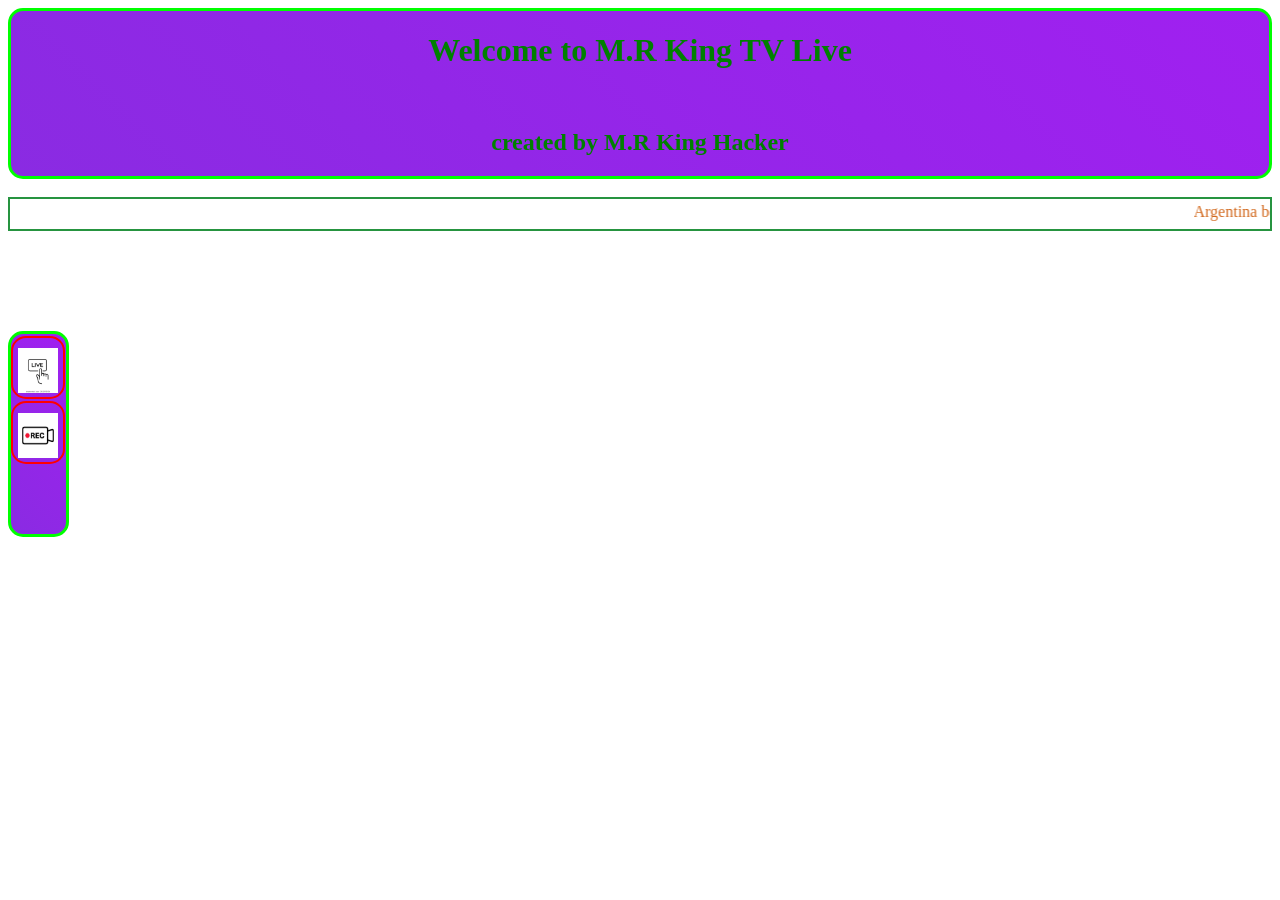
<file: index.html>
<!DOCTYPE html>
<html>
    <head>
        <meta charset="UTF-8">
        <title>M.R King tv.live</title>
        <link rel="stylesheet" href="tv.css">
    </head>
    <body>

        <div id="d1">
            <h1 id="h1">Welcome to M.R King TV Live</h1>
            <br>
            <h2 id="h2">created by M.R King Hacker</h2>
        </div>
        <br>
        <div id="d-m">
            <marquee id="m1">Argentina beat Jordan by three goals. Goals for Argentina:   ⚽ 19' Giovani Lo Celso (Argentina)      ⚽ 31' Lautaro Martínez (Penalty, Argentina)     ⚽ 80' Lionel Messi (Argentina) and     ⚽ 55' Mousa Al-Tamari (Jordan)</marquee>
        </div>
        
        <div id="d2">
            <div id="d2-1">
                <img src="going-live-streaming-broadcasting-music-260nw-2322552301.webp" alt="Go To Live" id="im2">
                <h4 id="w1"> Go To Live</h4>
            </div>

            <div id="d2-2">
                <a href="recorded.html">
                   <img src="recording-camera-icon-video-recording-rec-vector.jpg" alt="See Recorded Video" id="im1">
                </a>
                <h4 id="w2"> See recorded vedio</h4>
            </div>


        </div>

        <iframe src="https://www.youtube.com/embed/2L87MU_BRfM?si=VfSFFBoAk9YeXqf7" title="YouTube video player" frameborder="0" allow="accelerometer; autoplay; clipboard-write; encrypted-media; gyroscope; picture-in-picture; web-share" referrerpolicy="strict-origin-when-cross-origin" allowfullscreen" frameborder="20" height="400px" width="700px" id="if1"></iframe>

        
        
    </body>
</html>
</file>
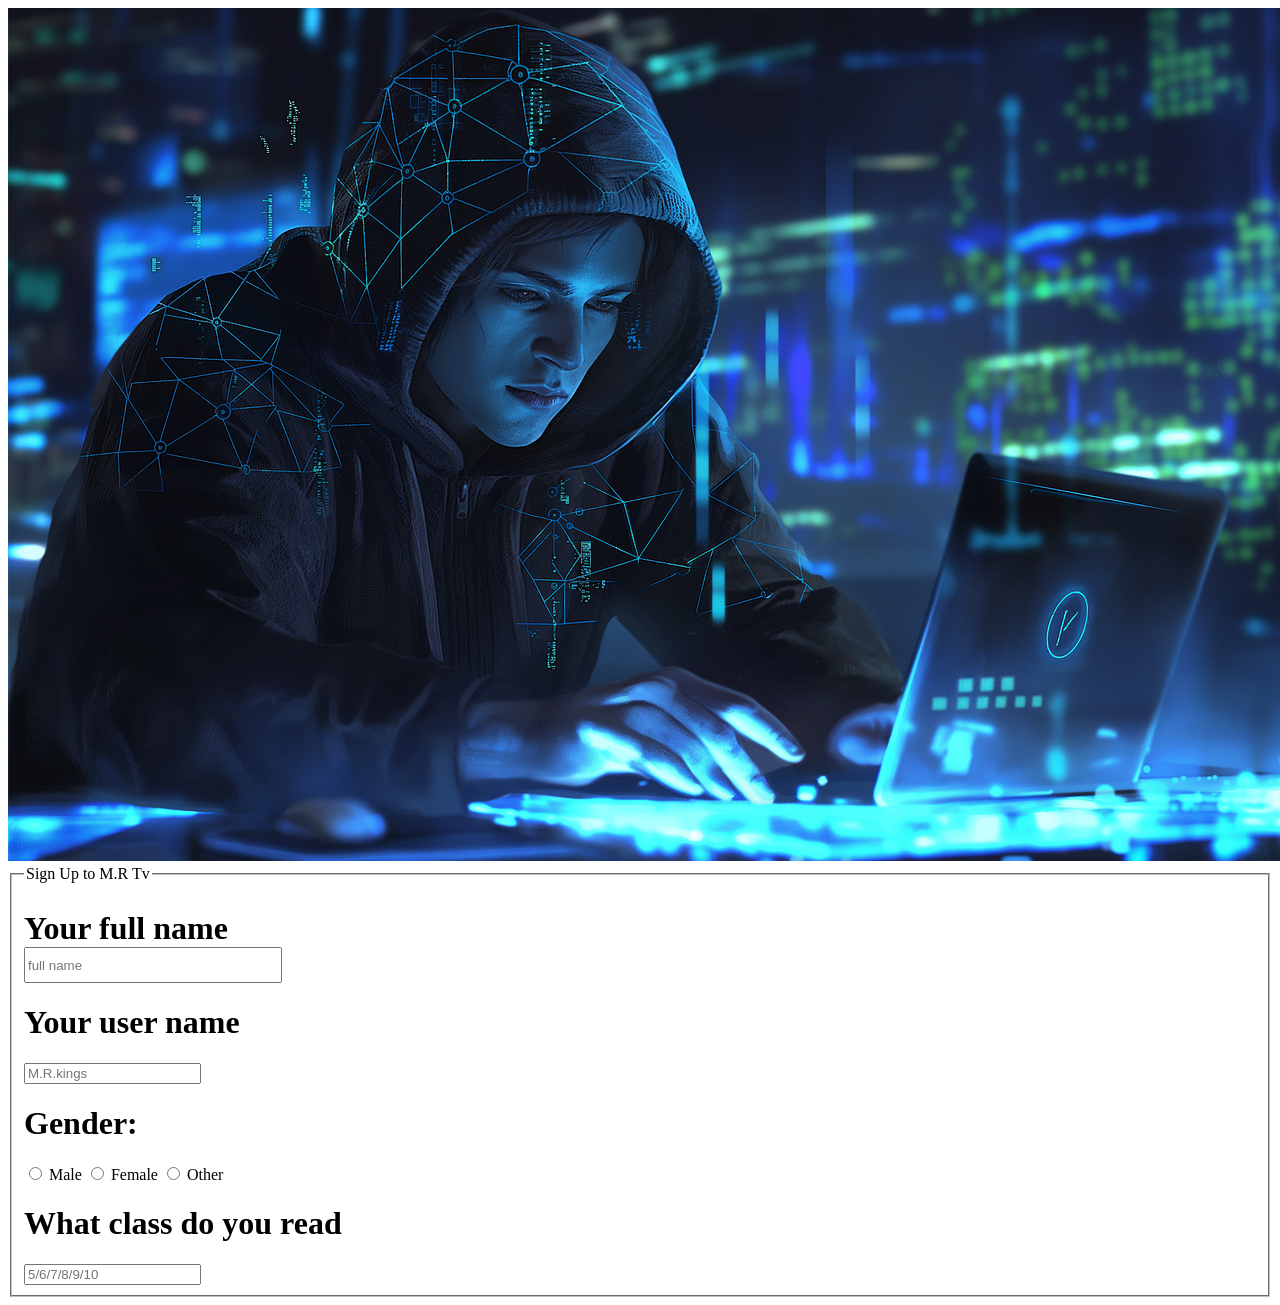
<file: signup.html>
<!DOCTYPE html>
<html>
    <head>
        <title> Sign up to M.R Tv</title>
        <link rel="stylesheet" href="signup.css">
    </head>
    <body>
        <img src="hacker-8878482_1280.png">
        <form action="#" method="post" id="signup">
            <fieldset id="field">
                <legend id="w1">Sign Up to M.R Tv</legend>
                <h1 id="w2">Your full name</h1>
                <input type="text" placeholder="full name" id="in1">
                <br>
                <h1>Your user name</h1>
                <input type="text" placeholder="M.R.kings">
                <br>
                <h1 id="w3">Gender: </h1>
                <input type="radio" name="gen" id="in1.1"> Male
                <input type="radio" name="gen" id="in1.1"> Female
                <input type="radio" name="gen" id="in1.1"> Other 
                <br>
                <h1>What class do you read</h1>
                <input type="text" placeholder="5/6/7/8/9/10">


 
            </fieldset>
        </form>
    </body>
</html>
</file>
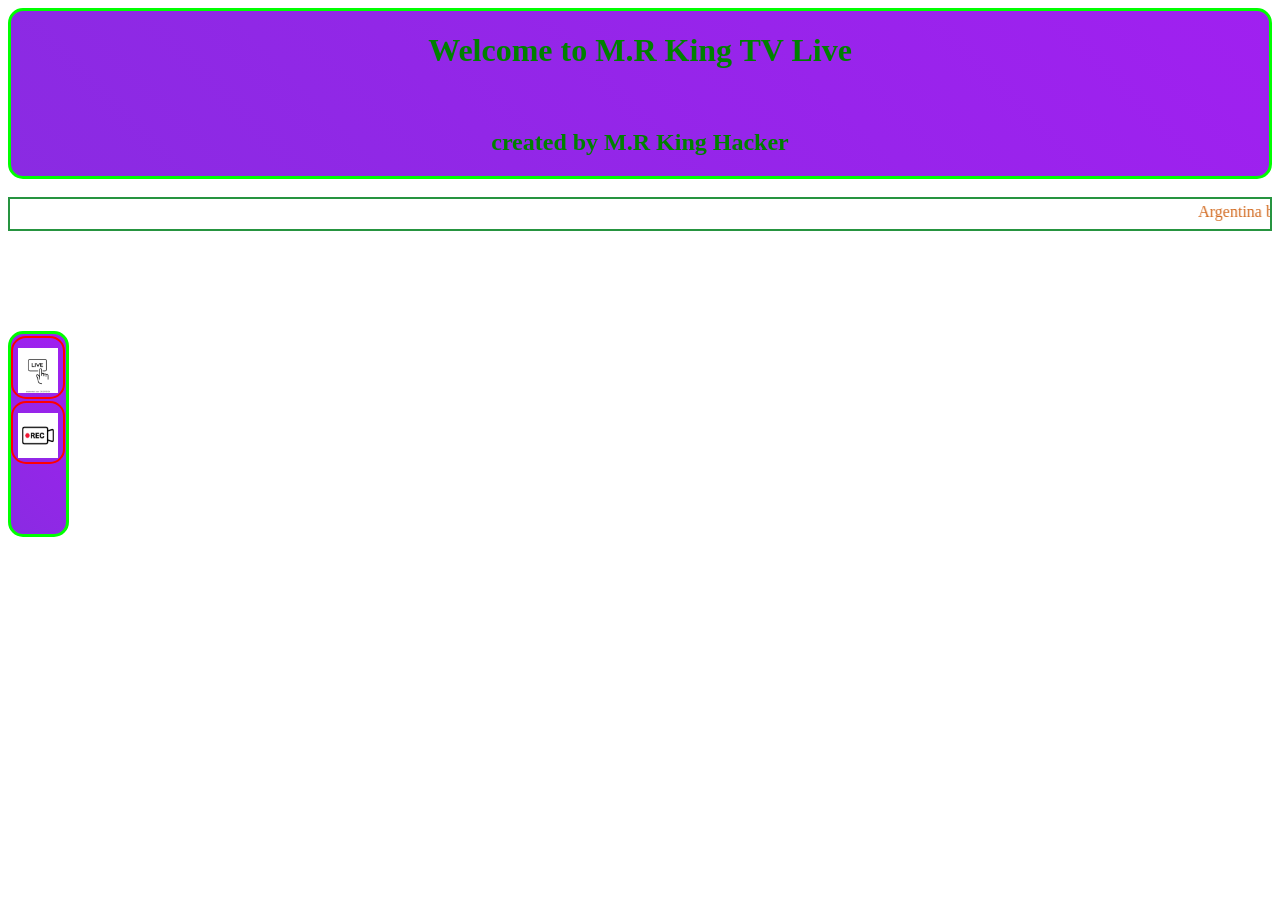
<file: tv.html>
<!DOCTYPE html>
<html>
    <head>
        <meta charset="UTF-8">
        <title>M.R King tv.live</title>
        <link rel="stylesheet" href="tv.css">
    </head>
    <body>

        <div id="d1">
            <h1 id="h1">Welcome to M.R King TV Live</h1>
            <br>
            <h2 id="h2">created by M.R King Hacker</h2>
        </div>
        <br>
        <div id="d-m">
            <marquee id="m1">Argentina beat Jordan by three goals. Goals for Argentina:   ⚽ 19' Giovani Lo Celso (Argentina)      ⚽ 31' Lautaro Martínez (Penalty, Argentina)     ⚽ 80' Lionel Messi (Argentina) and     ⚽ 55' Mousa Al-Tamari (Jordan)</marquee>
        </div>
        
        <div id="d2">
            <div id="d2-1">
                <img src="going-live-streaming-broadcasting-music-260nw-2322552301.webp" alt="Go To Live" id="im2">
                <h4 id="w1"> Go To Live</h4>
            </div>

            <div id="d2-2">
                <a href="recorded.html">
                   <img src="recording-camera-icon-video-recording-rec-vector.jpg" alt="See Recorded Video" id="im1">
                </a>
                <h4 id="w2"> See recorded vedio</h4>
            </div>


        </div>

        <iframe src="https://www.youtube.com/embed/2L87MU_BRfM?si=VfSFFBoAk9YeXqf7" title="YouTube video player" frameborder="0" allow="accelerometer; autoplay; clipboard-write; encrypted-media; gyroscope; picture-in-picture; web-share" referrerpolicy="strict-origin-when-cross-origin" allowfullscreen" frameborder="20" height="400px" width="700px" id="if1"></iframe>

        
        
    </body>
</html>
</file>
<file: tv.css>
#d1{
    border: 3px solid lime;
    border-radius: 15px;
    background: linear-gradient(45deg,#8A2BE2,#A020F0);
    transition: all .4s ease;
    cursor: pointer;
    text-align: center;
}

#d1:hover{
    transform: scale(1.03) translateY(-5px);
    box-shadow:
        0 0 10px lime,
        0 0 20px cyan,
        0 0 35px purple;
    border-color: cyan;
}

#h1, h2{
    color: green;  

}

#d2 {
    height: 200px;
    width: 55px;
    border: 5px, double, greenyellow;
    margin-top: 100px;
    border: 3px solid lime;
    border-radius: 15px;
    transition: all .4s ease;
    cursor: pointer;
    text-align: center;
    background: linear-gradient(45deg,#8A2BE2,#A020F0);
    position: fixed;
}

#d2:hover {
    transform: scale(1.03) translateY(-5px);
    box-shadow:
        0 0 10px lime,
        0 0 20px cyan,
        0 0 35px purple;
    border-color: cyan;

}

#d2-1{
    border: 2px, red, solid;
    margin-top: 2px;
    min-height: 50px;
    width: 50px;
    border-radius: 15px;
    position: ;
}
#d2-2 {
    border:2px, red, solid;
    margin-top: 2px;
    min-height: 50px;
    width: 50px;
    border-radius: 15px;
}

#im1 {
    height: 45px;
    width: 40px;
    margin-top: 10px;
}

#im2{
    height: 45px;
    width: 40px;
    margin-top: 10px;
}

#w2, #w1{
    display: none ;
    color: blue;
    text-shadow:-2px 4px 0px black ;
    position: absolute;
    top: 10px;
    left: 55px;
}

#w2 {
    margin-top: 80px;
    eft: 50px;
}

#d2-1:hover #w1{
    display: block;
}

#d2-2:hover #w2{
    display: block;
}

#if1{
    margin-top: 20px;
    margin-left: 300px;
}

#d-m{
    height: 30px;
    border: solid 2px #269440 ;
}

#m1{
    color: chocolate;
    font-family: fantasy;
    margin-top: 3px;
}
</file>
<file: signup.css>
#in1{
    margin-bottom: 0px;
    height: 30px;
    width: 250px;
}

#w2{
    margin-bottom: 0px;
}

#signup{
    position: relative;
}
</file>
